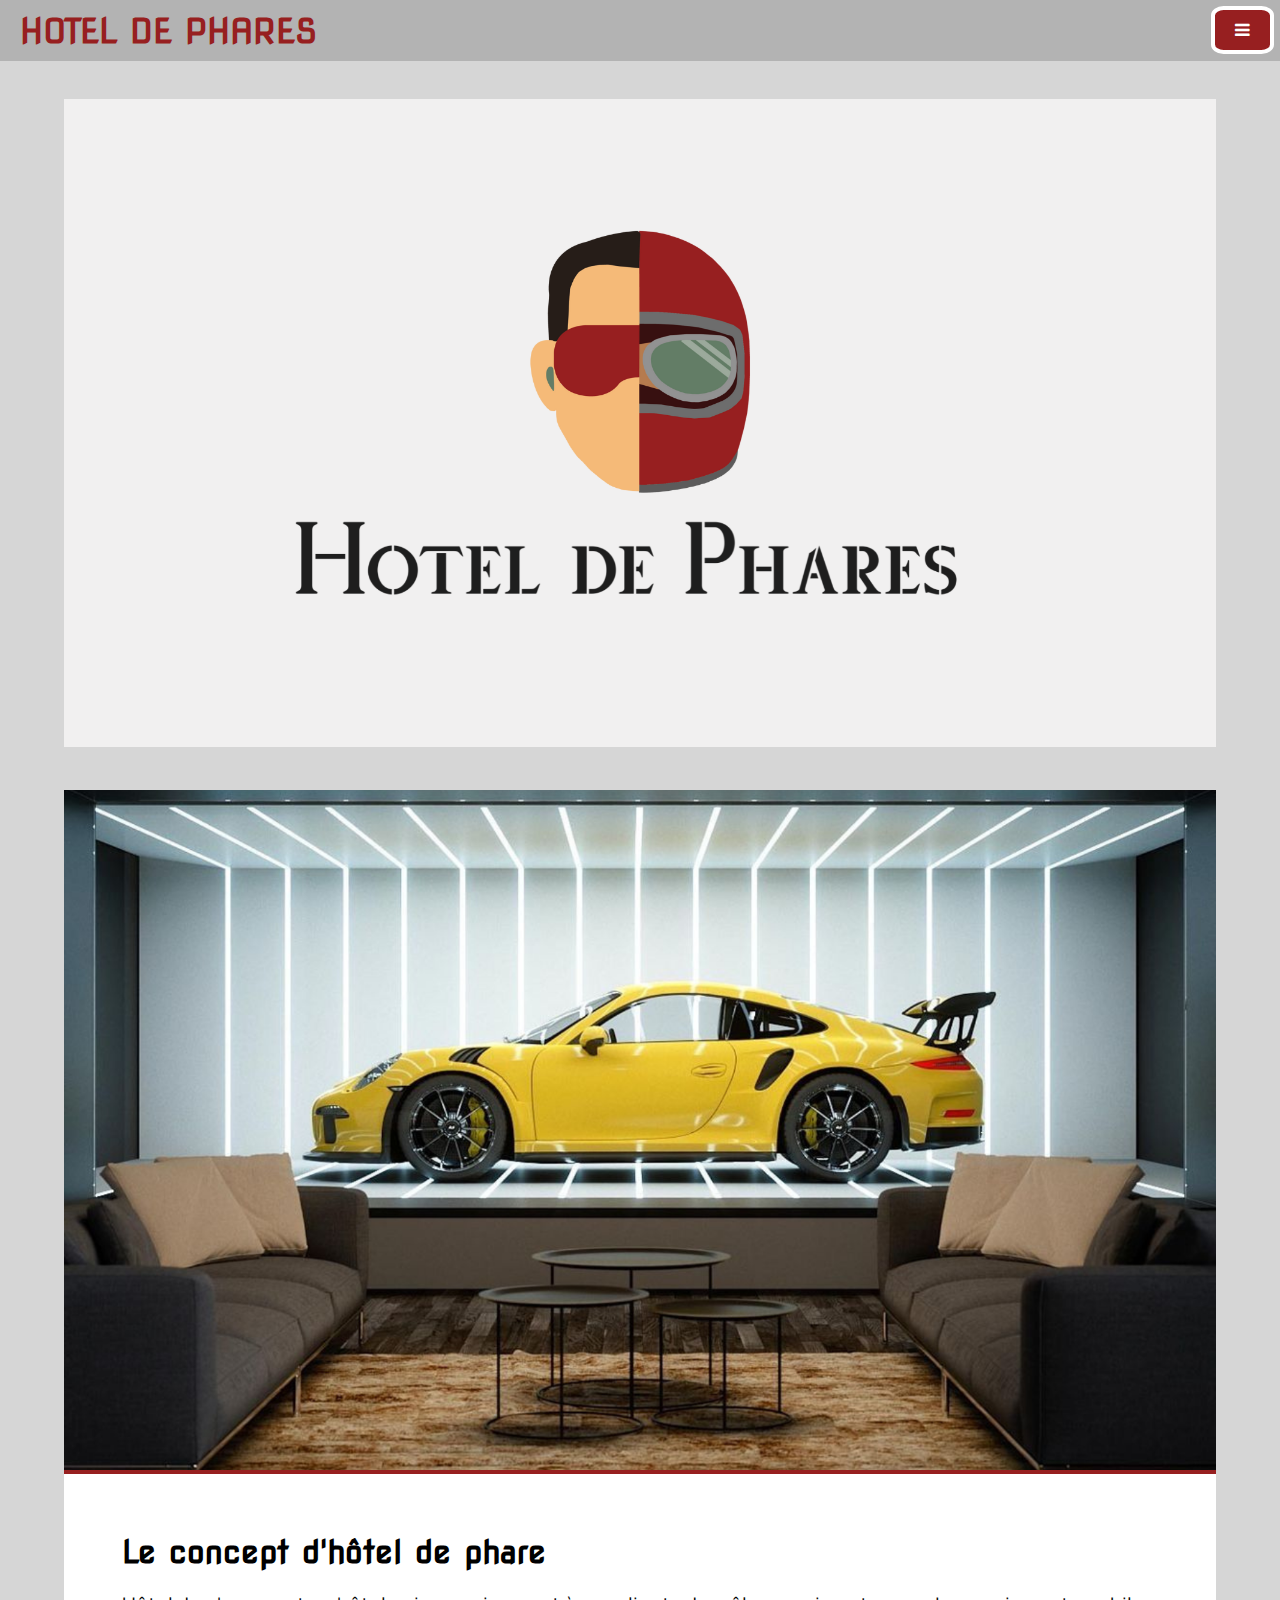
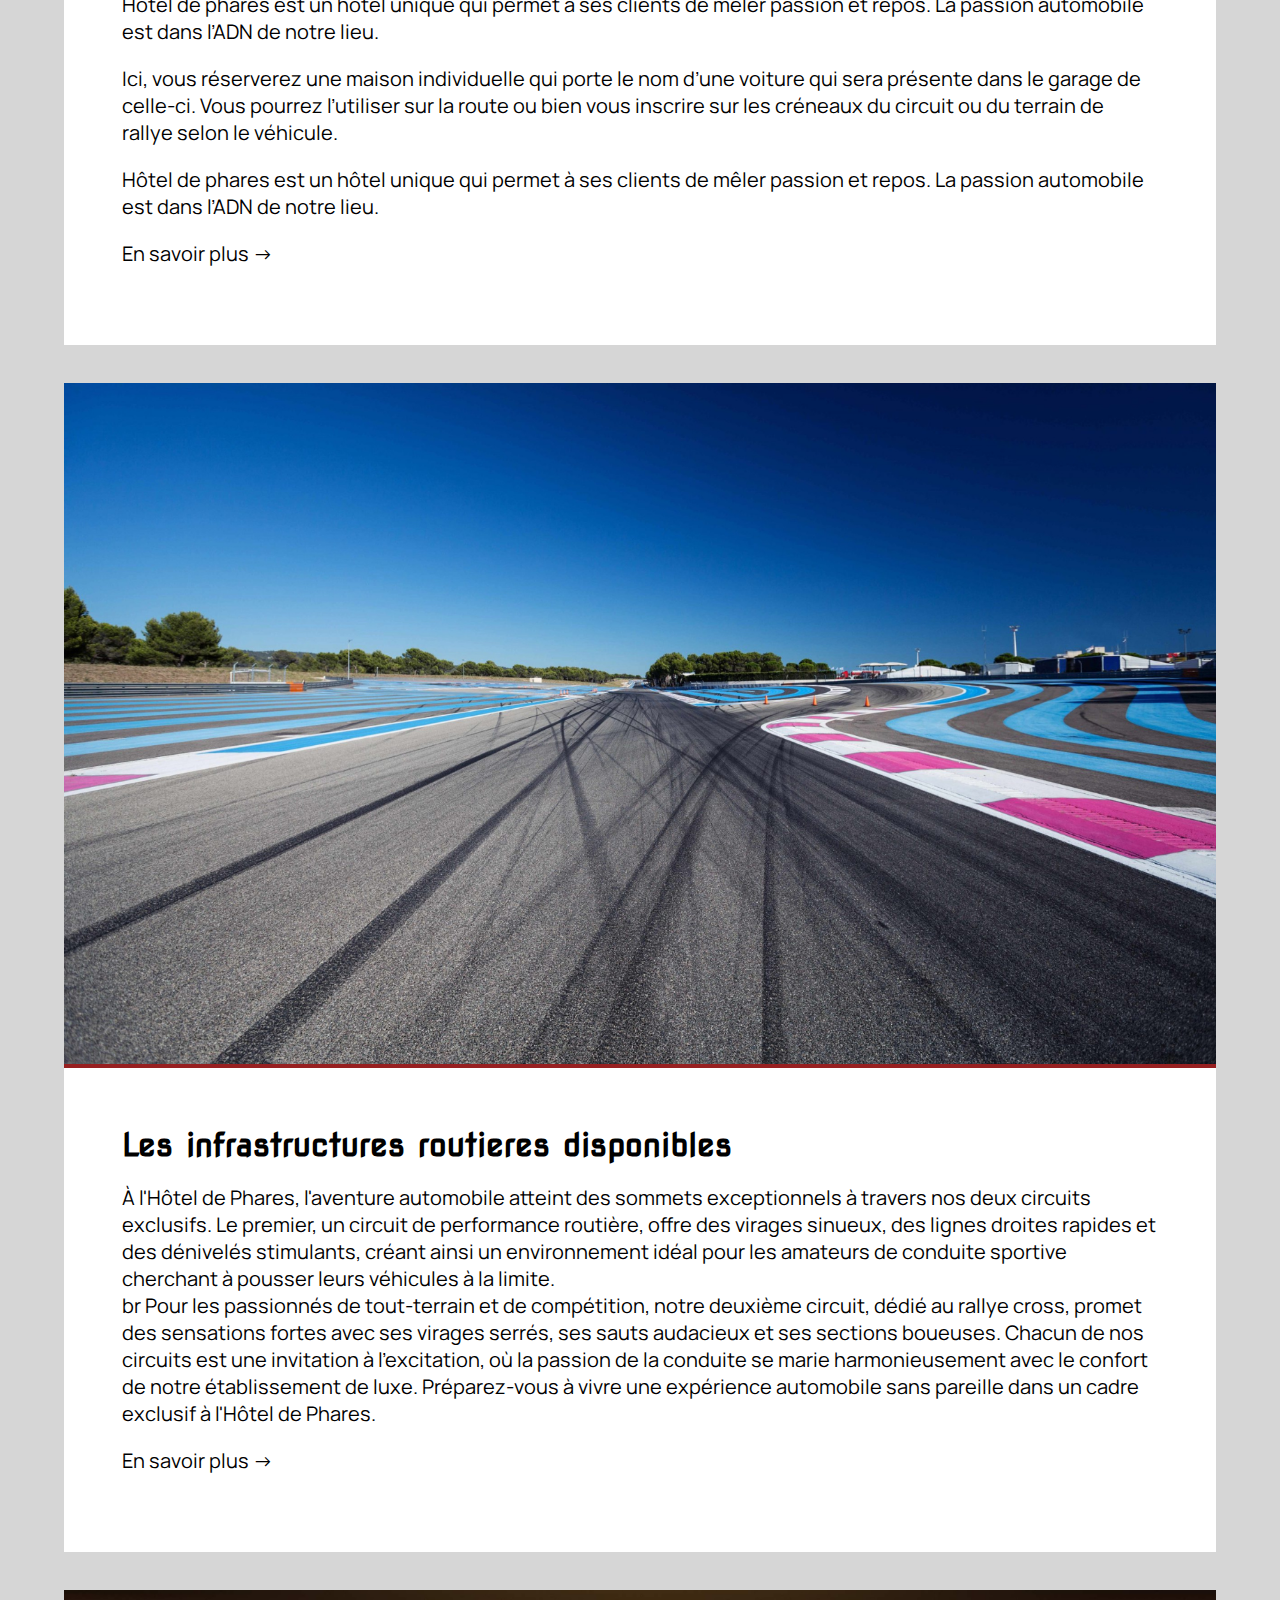
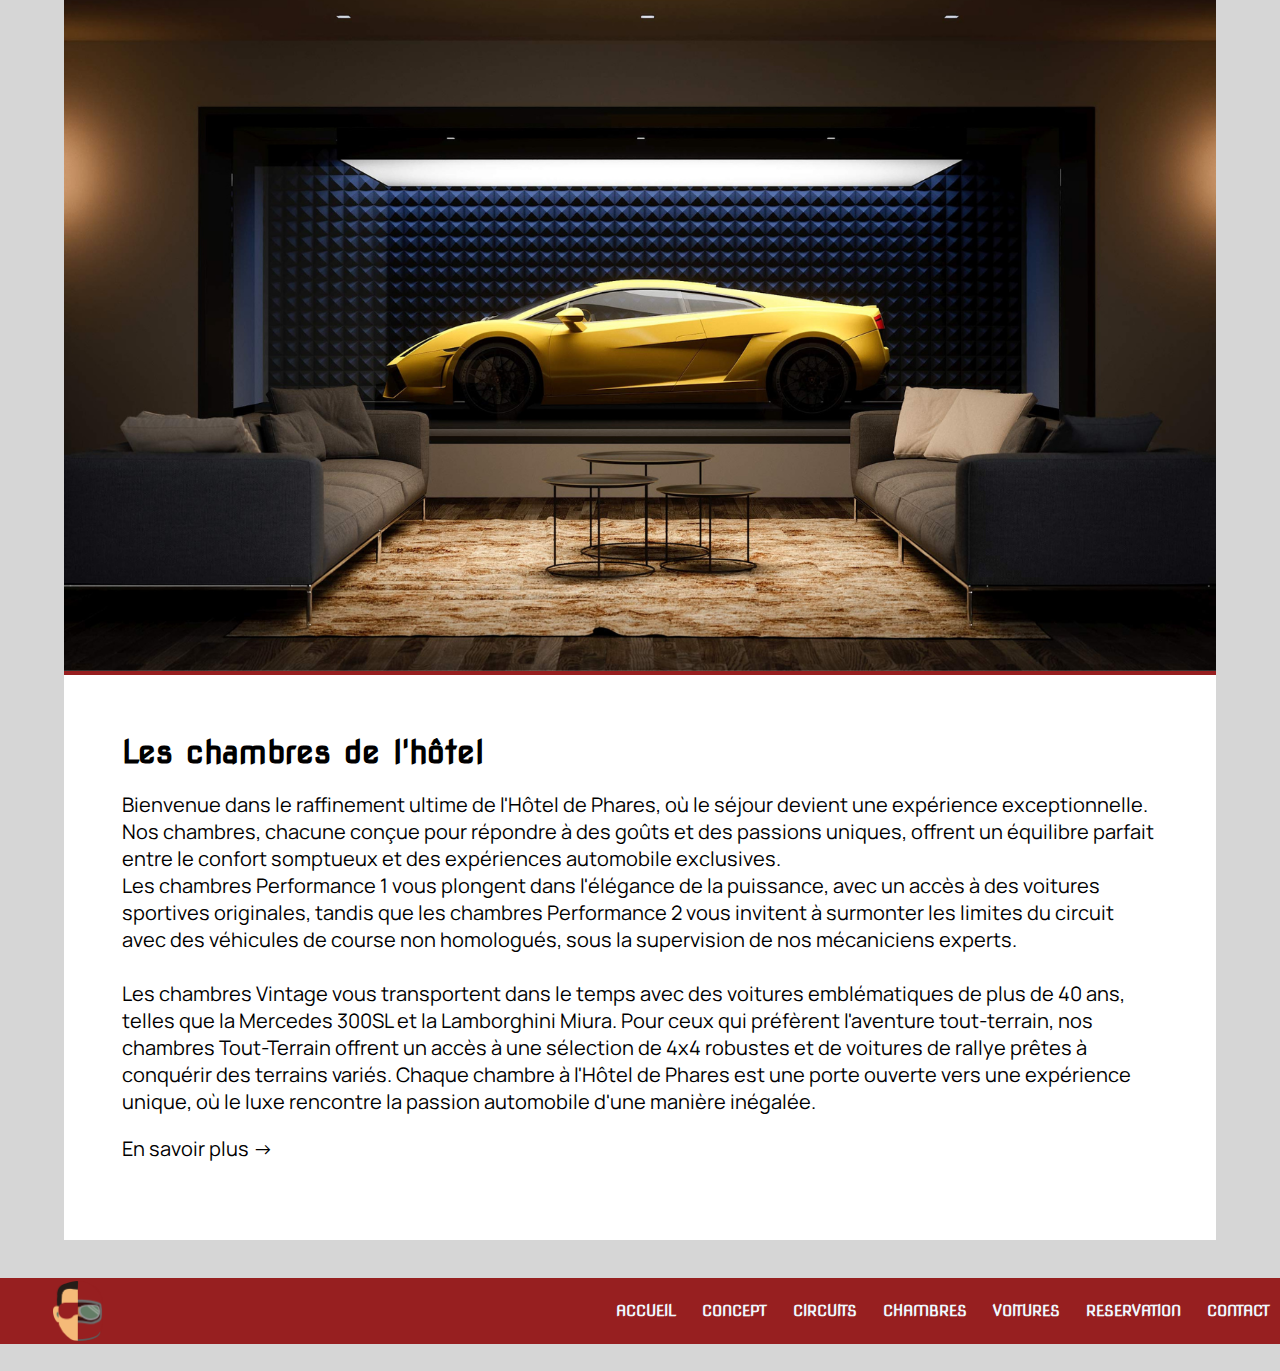
<file: Dossier Avec Tout Les Docs (Codes et Images)/index.html>
<!DOCTYPE html>
<html lang="en">
  <head>
    <meta charset="UTF-8" />
    <meta name="viewport" content="width=device-width, initial-scale=1.0" />
    <title>Hôtel de Phares</title>

    <link rel="preconnect" href="https://fonts.googleapis.com" />
    <link rel="preconnect" href="https://fonts.gstatic.com" crossorigin />
    <link
      href="https://fonts.googleapis.com/css2?family=Nova+Square&display=swap"
      rel="stylesheet"
    />
    <link
      href="https://fonts.googleapis.com/css2?family=Inter:wght@400;700&family=Lexend+Deca&family=Manrope:wght@600&display=swap"
      rel="stylesheet"
    />
    <link rel="stylesheet" type="text/css" href="styles.css" />
    <link rel="stylesheet" type="text/css" href="normalize.css" />
    <link rel="stylesheet" type="text/css" href="menus.css" />
    <link
      rel="stylesheet"
      href="https://cdnjs.cloudflare.com/ajax/libs/font-awesome/4.7.0/css/font-awesome.min.css"
    />
    <link rel="icon" href="image/Logo Simplifié.png" />
    <script>
      function myFunction() {
        var x = document.getElementById("myLinks");
        if (x.style.display === "block") {
          x.style.display = "none";
        } else {
          x.style.display = "block";
        }
      }
    </script>
  </head>
  <body>
    <header>
      <div role="header" class="menu_phone">
        <div class="mobile-container">
          <div class="topnav">
            <a
              href="index.html"
              class="active"
              style="font-weight: 900; text-transform: uppercase"
              ><h1>Hotel de phares</h1></a
            >
            <div id="myLinks">
              <a href="index.html">Accueil</a>
              <a href="page2.html">Concept</a>
              <a href="page3.html">Les circuits</a>
              <a href="page4.html">Les chambres</a>
              <a href="page5.html">Les véhicules</a>
              <a href="page6.html">Reservez ici</a>
              <a href="page7.html">Contact</a>
            </div>
            <a href="javascript:void(0);" class="icon" onclick="myFunction()">
              <i class="fa fa-bars"></i>
            </a>
          </div>
        </div>
      </div>
      <div class="menu" role="navigation">
        <div class="inner">
          <div class="m-left">
            <a href="index.html"><h1 class="logo">Hotel de phares</h1></a>
          </div>
          <div class="m-right">
            <a href="index.html" class="m_link">Accueil</a>
            <a href="page2.html" class="m_link">Concept</a>
            <a href="page3.html" class="m_link">Les circuits</a>
            <a href="page4.html" class="m_link">Les chambres</a>
            <a href="page5.html" class="m_link">Les voitures</a>
            <a href="page6.html" class="m_link">Reservez ici</a>
            <a href="page7.html" class="m_link">Contact</a>
          </div>
        </div>
      </div>
    </header>

    <main>
      <section class="main_article_1">
        <div class="main_1">
          <img
            class="main_1_img"
            src="image/Charte Graphique - Hotel de phares.png"
          />
        </div>
      </section>
      <section class="main_article_2">
        <a href="page2.html"
          ><img
            src="image/Design sans titre (13).png"
            alt=""
            class="main_3_img"
        /></a>
        <div class="main_2_txt">
          <a href="page2.html"><h1>Le concept d'hôtel de phare</h1></a>

          <p>
            Hôtel de phares est un hôtel unique qui permet à ses clients de
            mêler passion et repos. La passion automobile est dans l’ADN de
            notre lieu.
          </p>

          <p>
            Ici, vous réserverez une maison individuelle qui porte le nom d’une
            voiture qui sera présente dans le garage de celle-ci. Vous pourrez
            l’utiliser sur la route ou bien vous inscrire sur les créneaux du
            circuit ou du terrain de rallye selon le véhicule.
          </p>
          <p>
            Hôtel de phares est un hôtel unique qui permet à ses clients de
            mêler passion et repos. La passion automobile est dans l’ADN de
            notre lieu.
          </p>
          <p>
            <a href="page2.html"> <p>En savoir plus -></p></a>
          </p>
        </div>
      </section>
      <section class="main_article_3">
        <a href="page3.html"
          ><img
            src="image/Design sans titre (14).png"
            alt=""
            class="main_3_img"
        /></a>
        <div class="main_3_txt">
          <a href="page3.html"
            ><h1>Les infrastructures routieres disponibles</h1></a
          >

          <p>
            À l'Hôtel de Phares, l'aventure automobile atteint des sommets
            exceptionnels à travers nos deux circuits exclusifs. Le premier, un
            circuit de performance routière, offre des virages sinueux, des
            lignes droites rapides et des dénivelés stimulants, créant ainsi un
            environnement idéal pour les amateurs de conduite sportive cherchant
            à pousser leurs véhicules à la limite. <br />br Pour les passionnés
            de tout-terrain et de compétition, notre deuxième circuit, dédié au
            rallye cross, promet des sensations fortes avec ses virages serrés,
            ses sauts audacieux et ses sections boueuses. Chacun de nos circuits
            est une invitation à l'excitation, où la passion de la conduite se
            marie harmonieusement avec le confort de notre établissement de
            luxe. Préparez-vous à vivre une expérience automobile sans pareille
            dans un cadre exclusif à l'Hôtel de Phares.
          </p>
          <p>
            <a href="page3.html"> <p class="a_bold">En savoir plus -></p></a>
          </p>
        </div>
      </section>
      <section class="main_article_4">
        <a href="page4.html"
          ><img
            src="image/Design sans titre (12).png"
            alt=""
            class="main_3_img"
        /></a>
        <div class="main_4_txt">
          <a href="page4.html"><h1>Les chambres de l'hôtel</h1></a>
          <p>
            Bienvenue dans le raffinement ultime de l'Hôtel de Phares, où le
            séjour devient une expérience exceptionnelle. Nos chambres, chacune
            conçue pour répondre à des goûts et des passions uniques, offrent un
            équilibre parfait entre le confort somptueux et des expériences
            automobile exclusives. <br />Les chambres Performance 1 vous
            plongent dans l'élégance de la puissance, avec un accès à des
            voitures sportives originales, tandis que les chambres Performance 2
            vous invitent à surmonter les limites du circuit avec des véhicules
            de course non homologués, sous la supervision de nos mécaniciens
            experts. <br /><br />Les chambres Vintage vous transportent dans le
            temps avec des voitures emblématiques de plus de 40 ans, telles que
            la Mercedes 300SL et la Lamborghini Miura. Pour ceux qui préfèrent
            l'aventure tout-terrain, nos chambres Tout-Terrain offrent un accès
            à une sélection de 4x4 robustes et de voitures de rallye prêtes à
            conquérir des terrains variés. Chaque chambre à l'Hôtel de Phares
            est une porte ouverte vers une expérience unique, où le luxe
            rencontre la passion automobile d'une manière inégalée.
          </p>
          <p>
            <a href="page4.html"> <p class="a_bold">En savoir plus -></p></a>
          </p>
        </div>
      </section>
    </main>

    <footer>
      <div class="footer" role="navigation">
        <div class="inner_footer">
          <div class="f-left">
            <a href="index.html"
              ><img
                class="footer_image"
                src="image/Logo Simplifié.png"
                alt="Logo Alt Text"
            /></a>
          </div>
          <div class="f-right">
            <a href="index.html" class="f_link">Accueil</a>
            <a href="page2.html" class="f_link">Concept</a>
            <a href="page3.html" class="f_link">circuits</a>
            <a href="page4.html" class="f_link">Chambres</a>
            <a href="page5.html" class="f_link">Voitures</a>
            <a href="page6.html" class="f_link">Reservation</a>
            <a href="page7.html" class="f_link">Contact</a>
          </div>
        </div>
      </div>
      <div class="footer_phone">
        <div class="footer_phone" role="navigation">
          <div class="inner_footer">
            <div class="f-phone">
              <a href="index.html" class="f_phone">Haut de la page</a>
            </div>
          </div>
        </div>
      </div>
    </footer>
  </body>
</html>
</file>
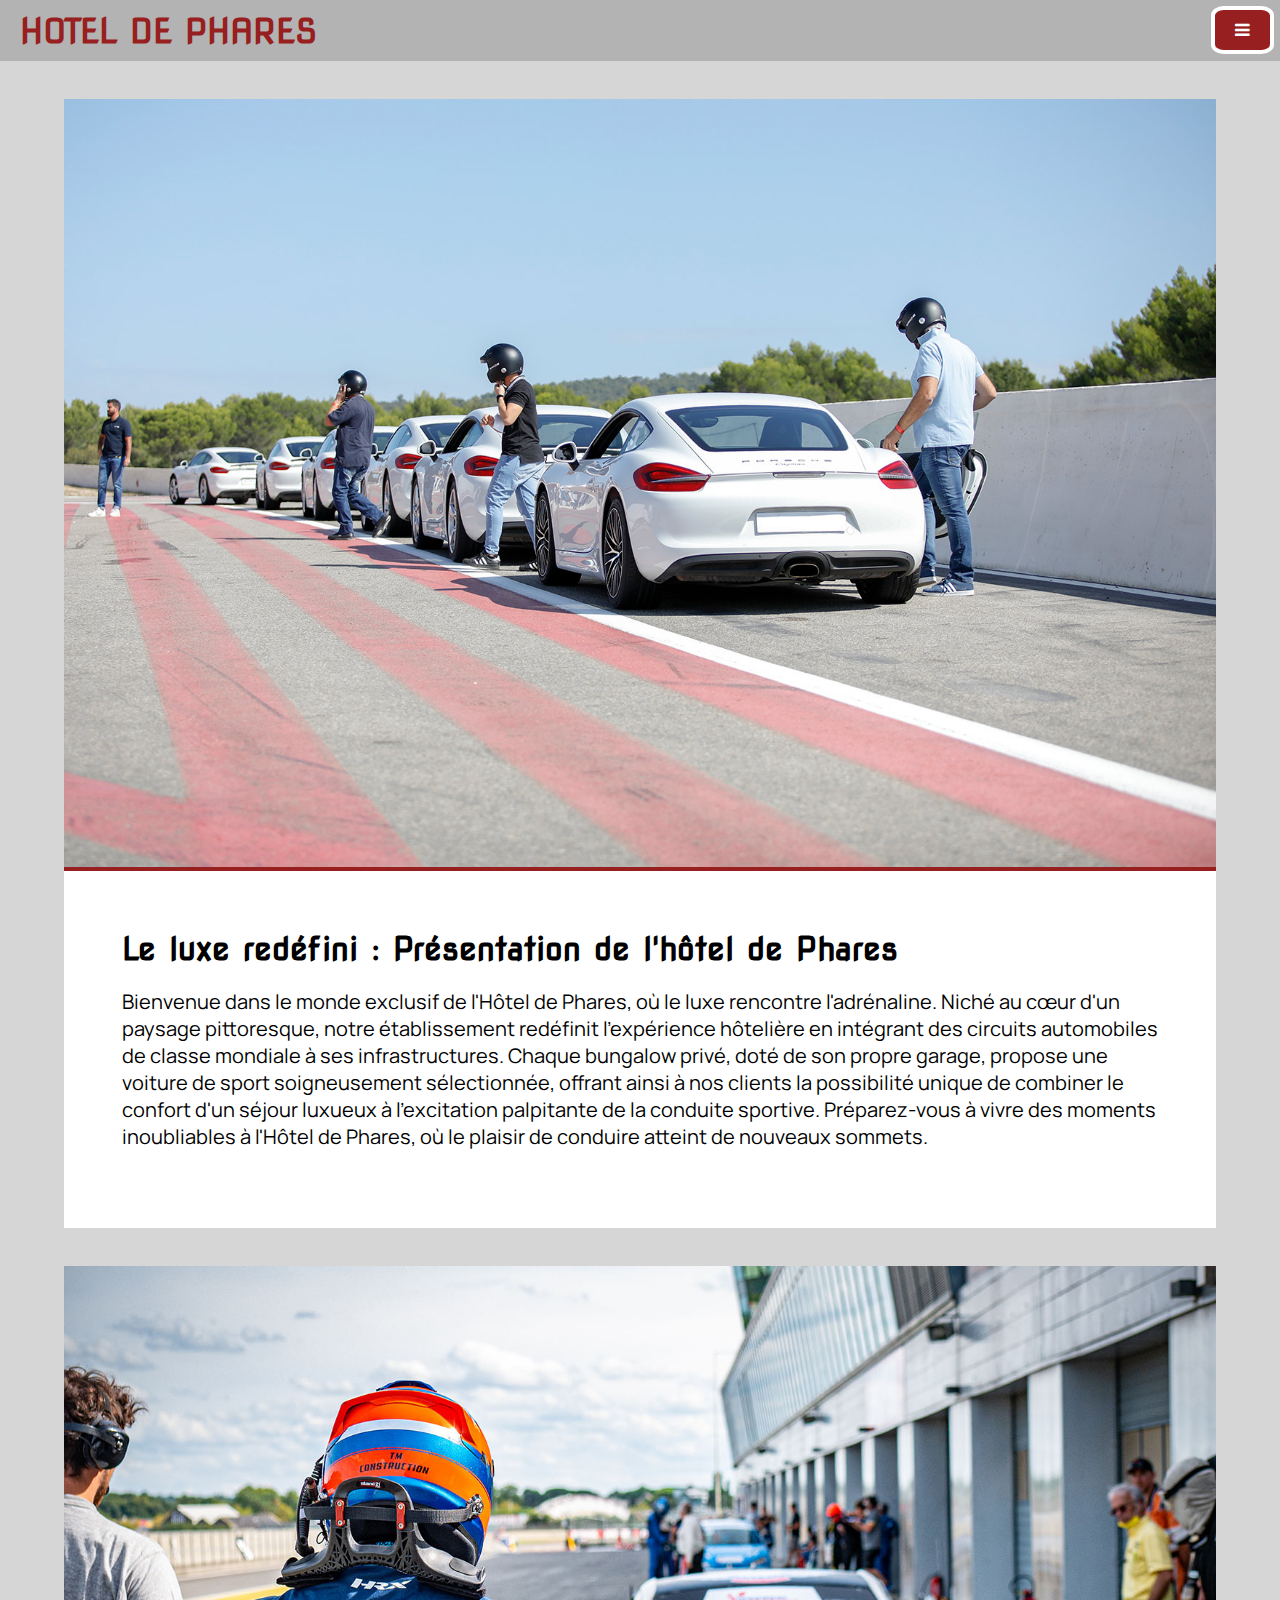
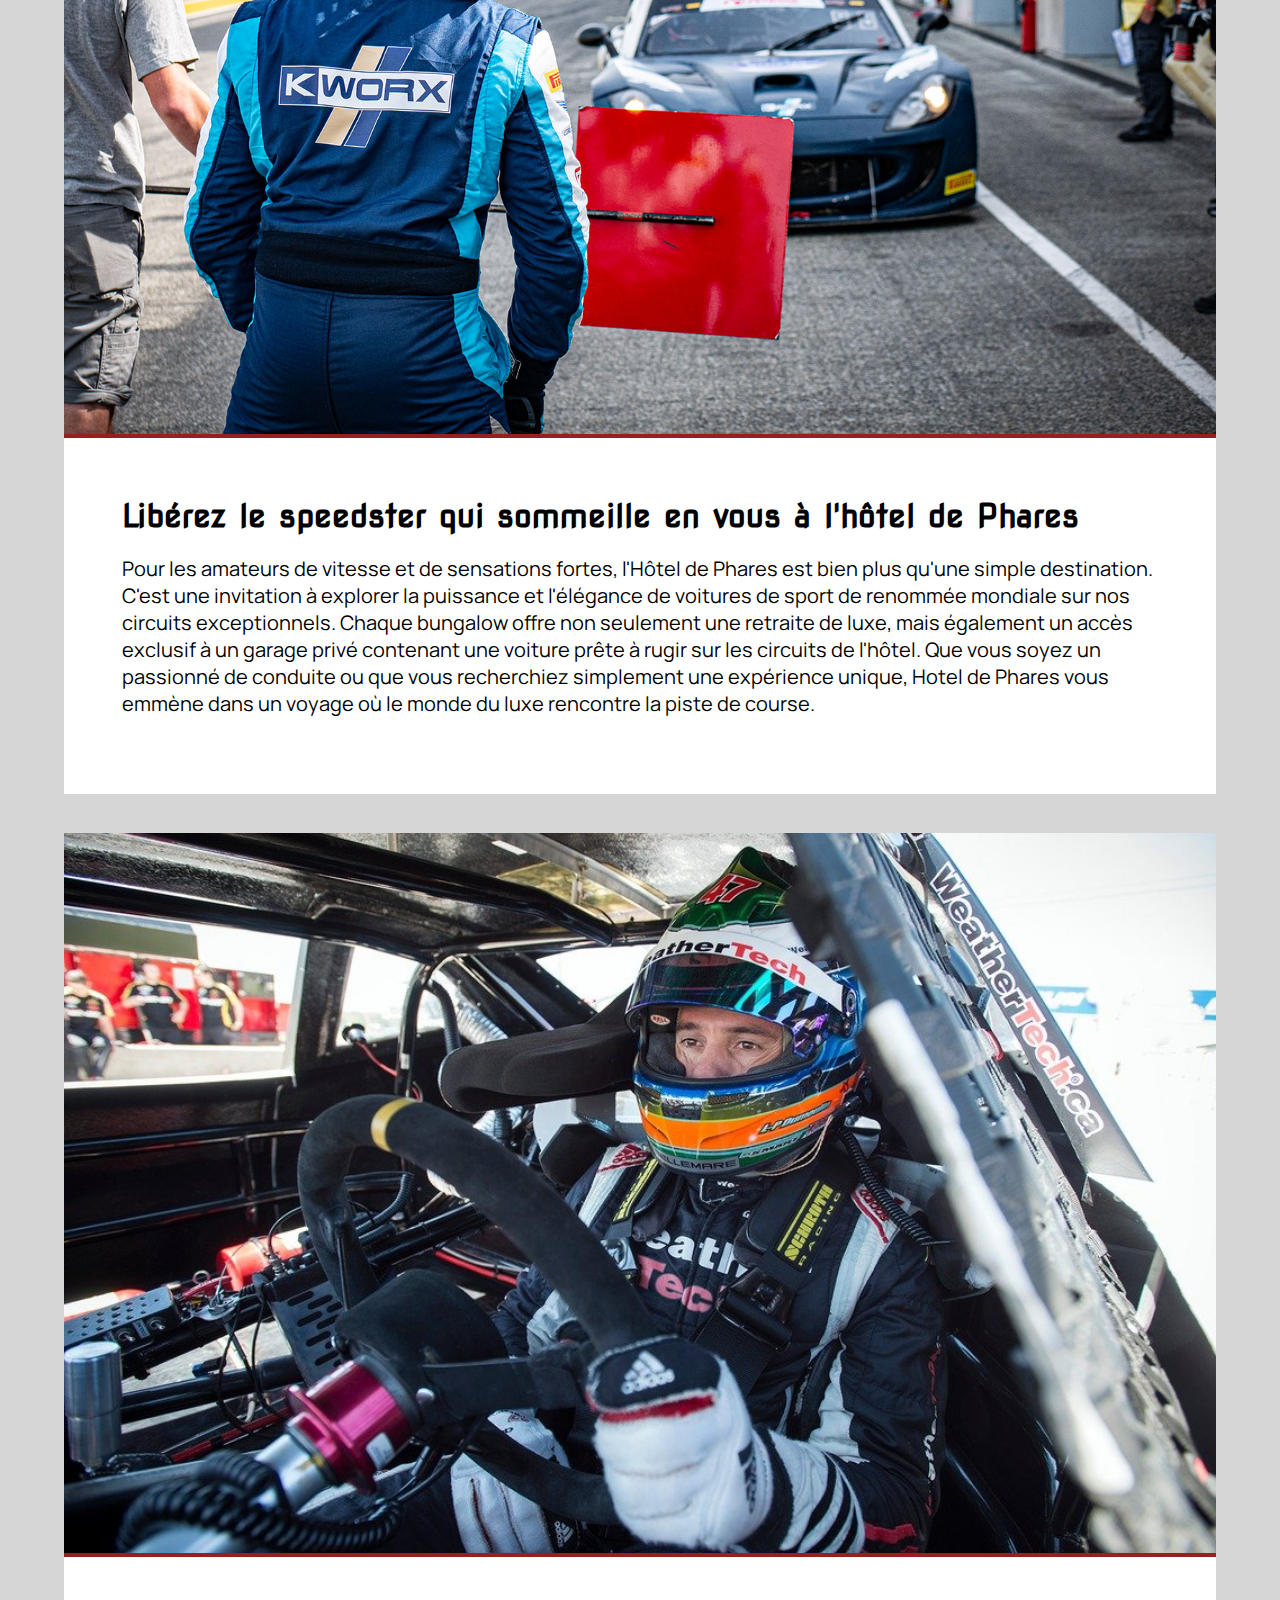
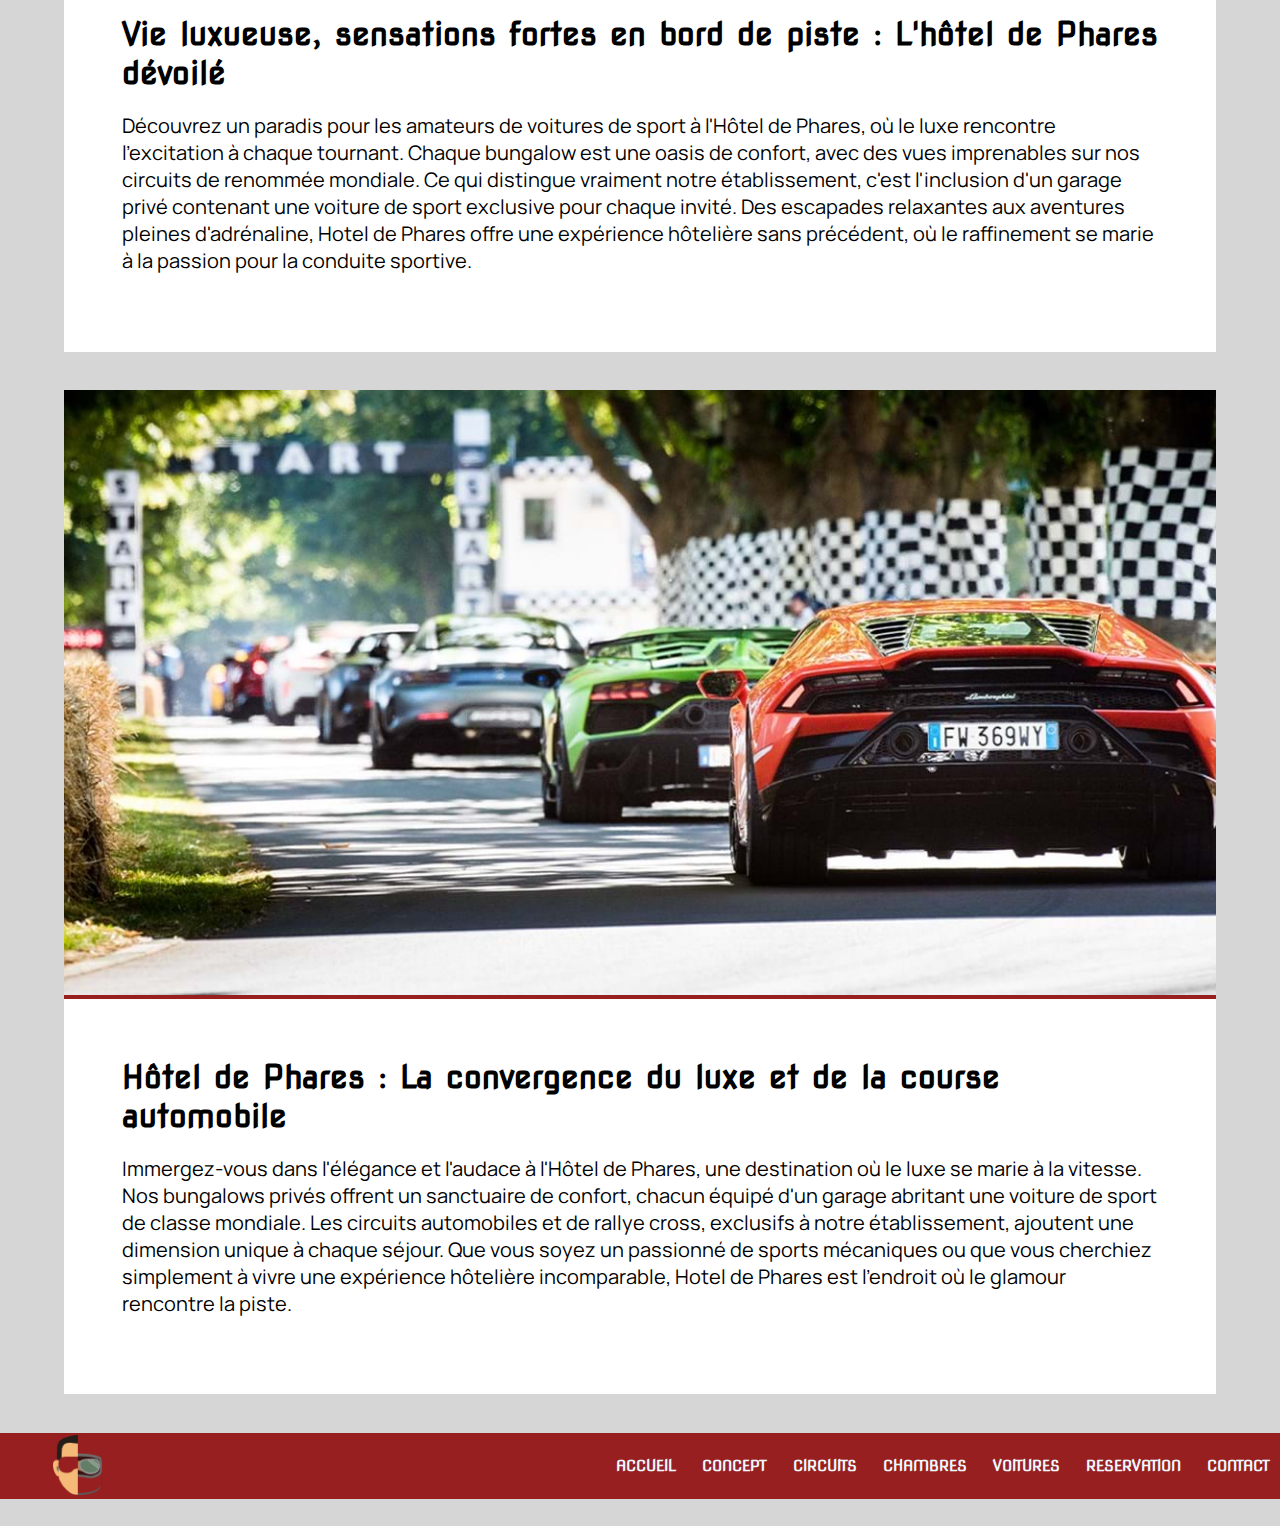
<file: Dossier Avec Tout Les Docs (Codes et Images)/page2.html>
<!DOCTYPE html>
<html lang="en">
  <head>
    <meta charset="UTF-8" />
    <meta name="viewport" content="width=device-width, initial-scale=1.0" />
    <title>HdP - Concept</title>

    <link rel="preconnect" href="https://fonts.googleapis.com" />
    <link rel="preconnect" href="https://fonts.gstatic.com" crossorigin />
    <link
      href="https://fonts.googleapis.com/css2?family=Nova+Square&display=swap"
      rel="stylesheet"
    />
    <link
      href="https://fonts.googleapis.com/css2?family=Inter:wght@400;700&family=Lexend+Deca&family=Manrope:wght@600&display=swap"
      rel="stylesheet"
    />
    <link rel="stylesheet" type="text/css" href="styles.css" />
    <link rel="stylesheet" type="text/css" href="normalize.css" />
    <link rel="stylesheet" type="text/css" href="menus.css" />
    <link
      rel="stylesheet"
      href="https://cdnjs.cloudflare.com/ajax/libs/font-awesome/4.7.0/css/font-awesome.min.css"
    />
    <link rel="icon" href="image/Logo Simplifié.png" />
    <script>
      function myFunction() {
        var x = document.getElementById("myLinks");
        if (x.style.display === "block") {
          x.style.display = "none";
        } else {
          x.style.display = "block";
        }
      }
    </script>
  </head>
  <body>
    <header>
      <div role="header" class="menu_phone">
        <div class="mobile-container">
          <div class="topnav">
            <a
              href="index.html"
              class="active"
              style="font-weight: 900; text-transform: uppercase"
              ><h1>Hotel de phares</h1></a
            >
            <div id="myLinks">
              <a href="index.html">Accueil</a>
              <a href="page2.html">Concept</a>
              <a href="page3.html">Les circuits</a>
              <a href="page4.html">Les chambres</a>
              <a href="page5.html">Les véhicules</a>
              <a href="page6.html">Reservez ici</a>
              <a href="page7.html">Contact</a>
            </div>
            <a href="javascript:void(0);" class="icon" onclick="myFunction()">
              <i class="fa fa-bars"></i>
            </a>
          </div>
        </div>
      </div>
      <div class="menu" role="navigation">
        <div class="inner">
          <div class="m-left">
            <a href="index.html"><h1 class="logo">Hotel de phares</h1></a>
          </div>
          <div class="m-right">
            <a href="index.html" class="m_link">Accueil</a>
            <a href="page2.html" class="m_link">Concept</a>
            <a href="page3.html" class="m_link">Les circuits</a>
            <a href="page4.html" class="m_link">Les chambres</a>
            <a href="page5.html" class="m_link">Les voitures</a>
            <a href="page6.html" class="m_link">Reservez ici</a>
            <a href="page7.html" class="m_link">Contact</a>
          </div>
        </div>
      </div>
    </header>
    <main>
      <section class="main_article_2">
        <img
          src="image/seminaire-porsche-circuit-paul-ricard.jpg"
          alt=""
          class="main_3_img"
        />
        <div class="main_2_txt">
          <h1>Le luxe redéfini : Présentation de l'hôtel de Phares</h1>
          <p>
            Bienvenue dans le monde exclusif de l'Hôtel de Phares, où le luxe
            rencontre l'adrénaline. Niché au cœur d'un paysage pittoresque,
            notre établissement redéfinit l'expérience hôtelière en intégrant
            des circuits automobiles de classe mondiale à ses infrastructures.
            Chaque bungalow privé, doté de son propre garage, propose une
            voiture de sport soigneusement sélectionnée, offrant ainsi à nos
            clients la possibilité unique de combiner le confort d'un séjour
            luxueux à l'excitation palpitante de la conduite sportive.
            Préparez-vous à vivre des moments inoubliables à l'Hôtel de Phares,
            où le plaisir de conduire atteint de nouveaux sommets.
          </p>
        </div>
      </section>
      <section class="main_article_2">
        <img
          src="image/TTE_Nogaro_Pirelli_Series_2021_site.jpg"
          alt=""
          class="main_3_img"
        />
        <div class="main_2_txt">
          <h1>
            Libérez le speedster qui sommeille en vous à l'hôtel de Phares
          </h1>
          <p>
            Pour les amateurs de vitesse et de sensations fortes, l'Hôtel de
            Phares est bien plus qu'une simple destination. C'est une invitation
            à explorer la puissance et l'élégance de voitures de sport de
            renommée mondiale sur nos circuits exceptionnels. Chaque bungalow
            offre non seulement une retraite de luxe, mais également un accès
            exclusif à un garage privé contenant une voiture prête à rugir sur
            les circuits de l'hôtel. Que vous soyez un passionné de conduite ou
            que vous recherchiez simplement une expérience unique, Hotel de
            Phares vous emmène dans un voyage où le monde du luxe rencontre la
            piste de course.
          </p>
        </div>
      </section>
      <section class="main_article_2">
        <img
          style="width: 100%"
          src="image/pilotes-automobiles-francais (1).jpg"
          alt=""
          class="main_3_img"
        />
        <div class="main_2_txt">
          <h1>
            Vie luxueuse, sensations fortes en bord de piste : L'hôtel de Phares
            dévoilé
          </h1>
          <p>
            Découvrez un paradis pour les amateurs de voitures de sport à
            l'Hôtel de Phares, où le luxe rencontre l'excitation à chaque
            tournant. Chaque bungalow est une oasis de confort, avec des vues
            imprenables sur nos circuits de renommée mondiale. Ce qui distingue
            vraiment notre établissement, c'est l'inclusion d'un garage privé
            contenant une voiture de sport exclusive pour chaque invité. Des
            escapades relaxantes aux aventures pleines d'adrénaline, Hotel de
            Phares offre une expérience hôtelière sans précédent, où le
            raffinement se marie à la passion pour la conduite sportive.
          </p>
        </div>
      </section>
      <section class="main_article_2">
        <img
          style="width: 100%"
          src="image/thumbnail.jpg"
          alt=""
          class="main_3_img"
        />
        <div class="main_2_txt">
          <h1>
            Hôtel de Phares : La convergence du luxe et de la course automobile
          </h1>

          <p>
            Immergez-vous dans l'élégance et l'audace à l'Hôtel de Phares, une
            destination où le luxe se marie à la vitesse. Nos bungalows privés
            offrent un sanctuaire de confort, chacun équipé d'un garage abritant
            une voiture de sport de classe mondiale. Les circuits automobiles et
            de rallye cross, exclusifs à notre établissement, ajoutent une
            dimension unique à chaque séjour. Que vous soyez un passionné de
            sports mécaniques ou que vous cherchiez simplement à vivre une
            expérience hôtelière incomparable, Hotel de Phares est l'endroit où
            le glamour rencontre la piste.
          </p>
        </div>
      </section>
    </main>
    <footer>
      <div class="footer" role="navigation">
        <div class="inner_footer">
          <div class="f-left">
            <a href="index.html"
              ><img
                class="footer_image"
                src="image/Logo Simplifié.png"
                alt="Logo Alt Text"
            /></a>
          </div>
          <div class="f-right">
            <a href="index.html" class="f_link">Accueil</a>
            <a href="page2.html" class="f_link">Concept</a>
            <a href="page3.html" class="f_link">circuits</a>
            <a href="page4.html" class="f_link">Chambres</a>
            <a href="page5.html" class="f_link">Voitures</a>
            <a href="page6.html" class="f_link">Reservation</a>
            <a href="page7.html" class="f_link">Contact</a>
          </div>
        </div>
      </div>
      <div class="footer_phone">
        <div class="footer_phone" role="navigation">
          <div class="inner_footer">
            <div class="f-phone">
              <a href="page2.html" class="f_phone">Haut de la page</a>
            </div>
          </div>
        </div>
      </div>
    </footer>
  </body>
</html>
</file>
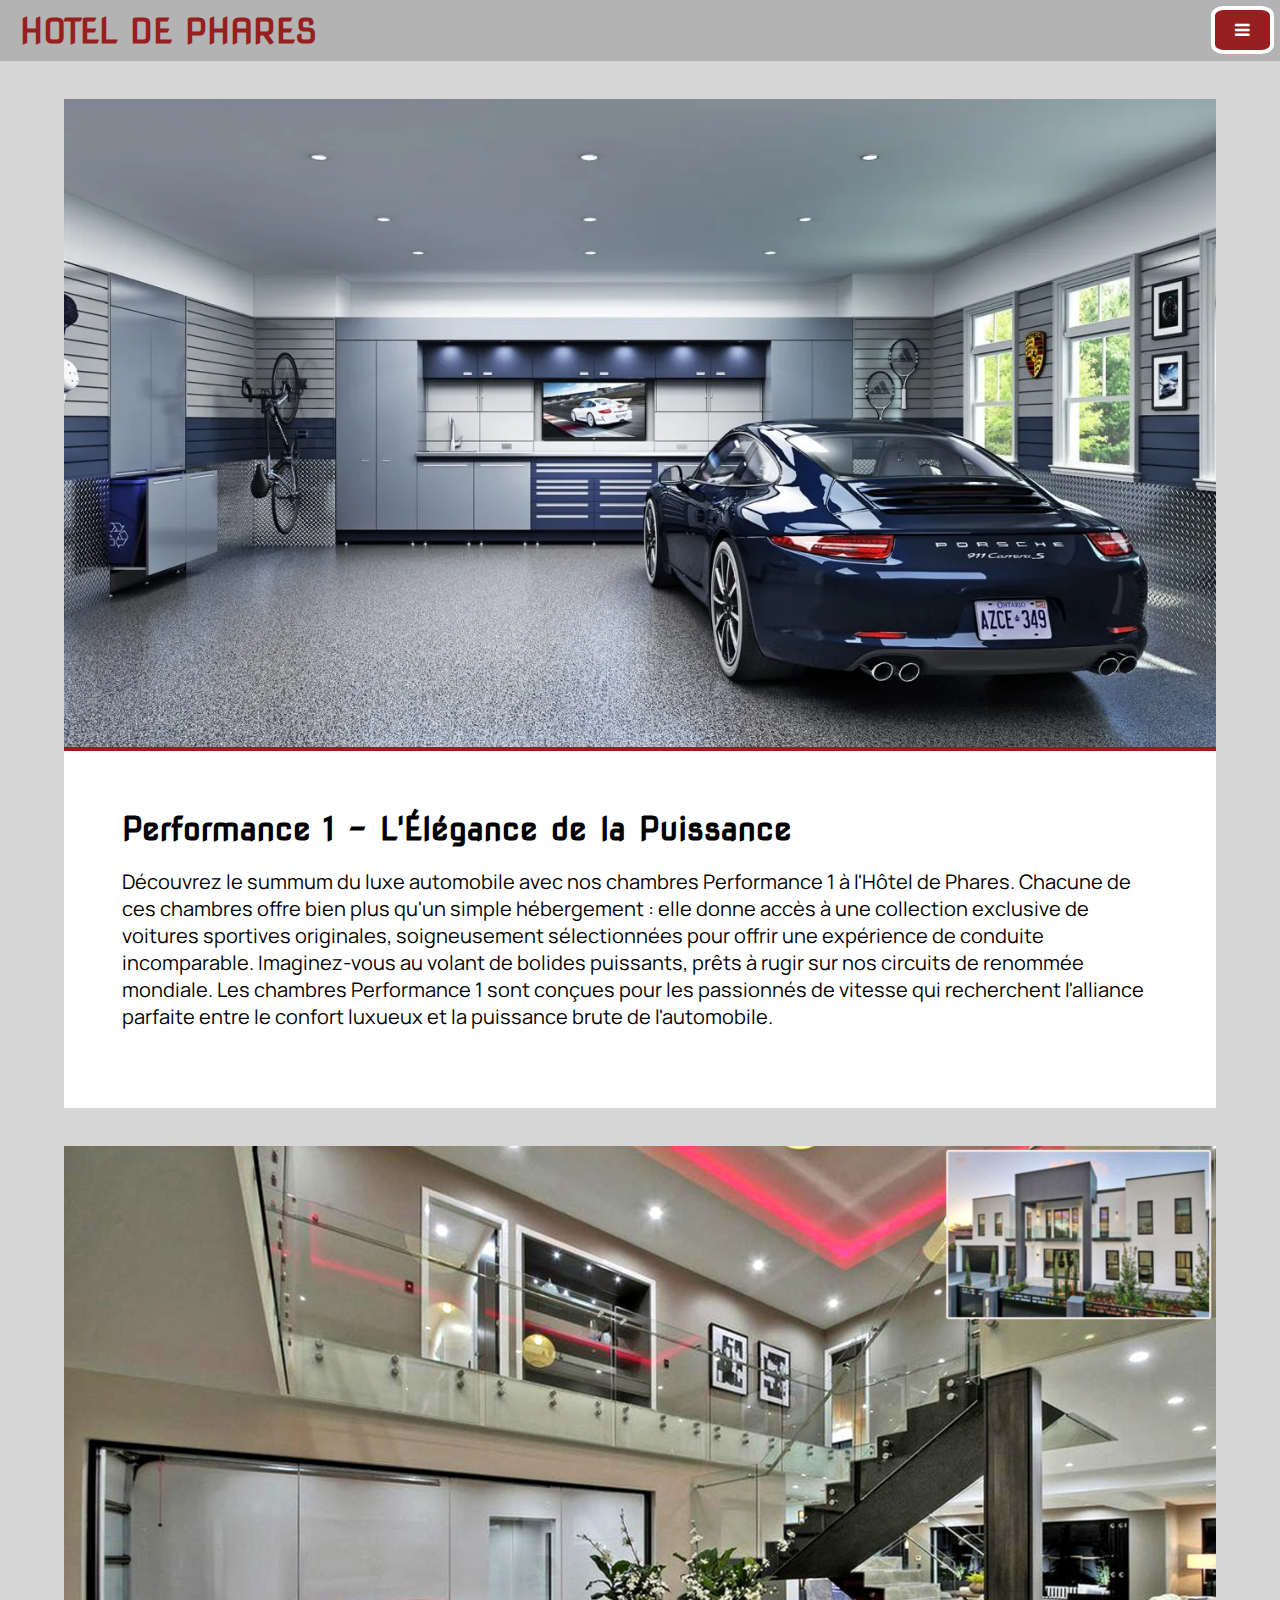
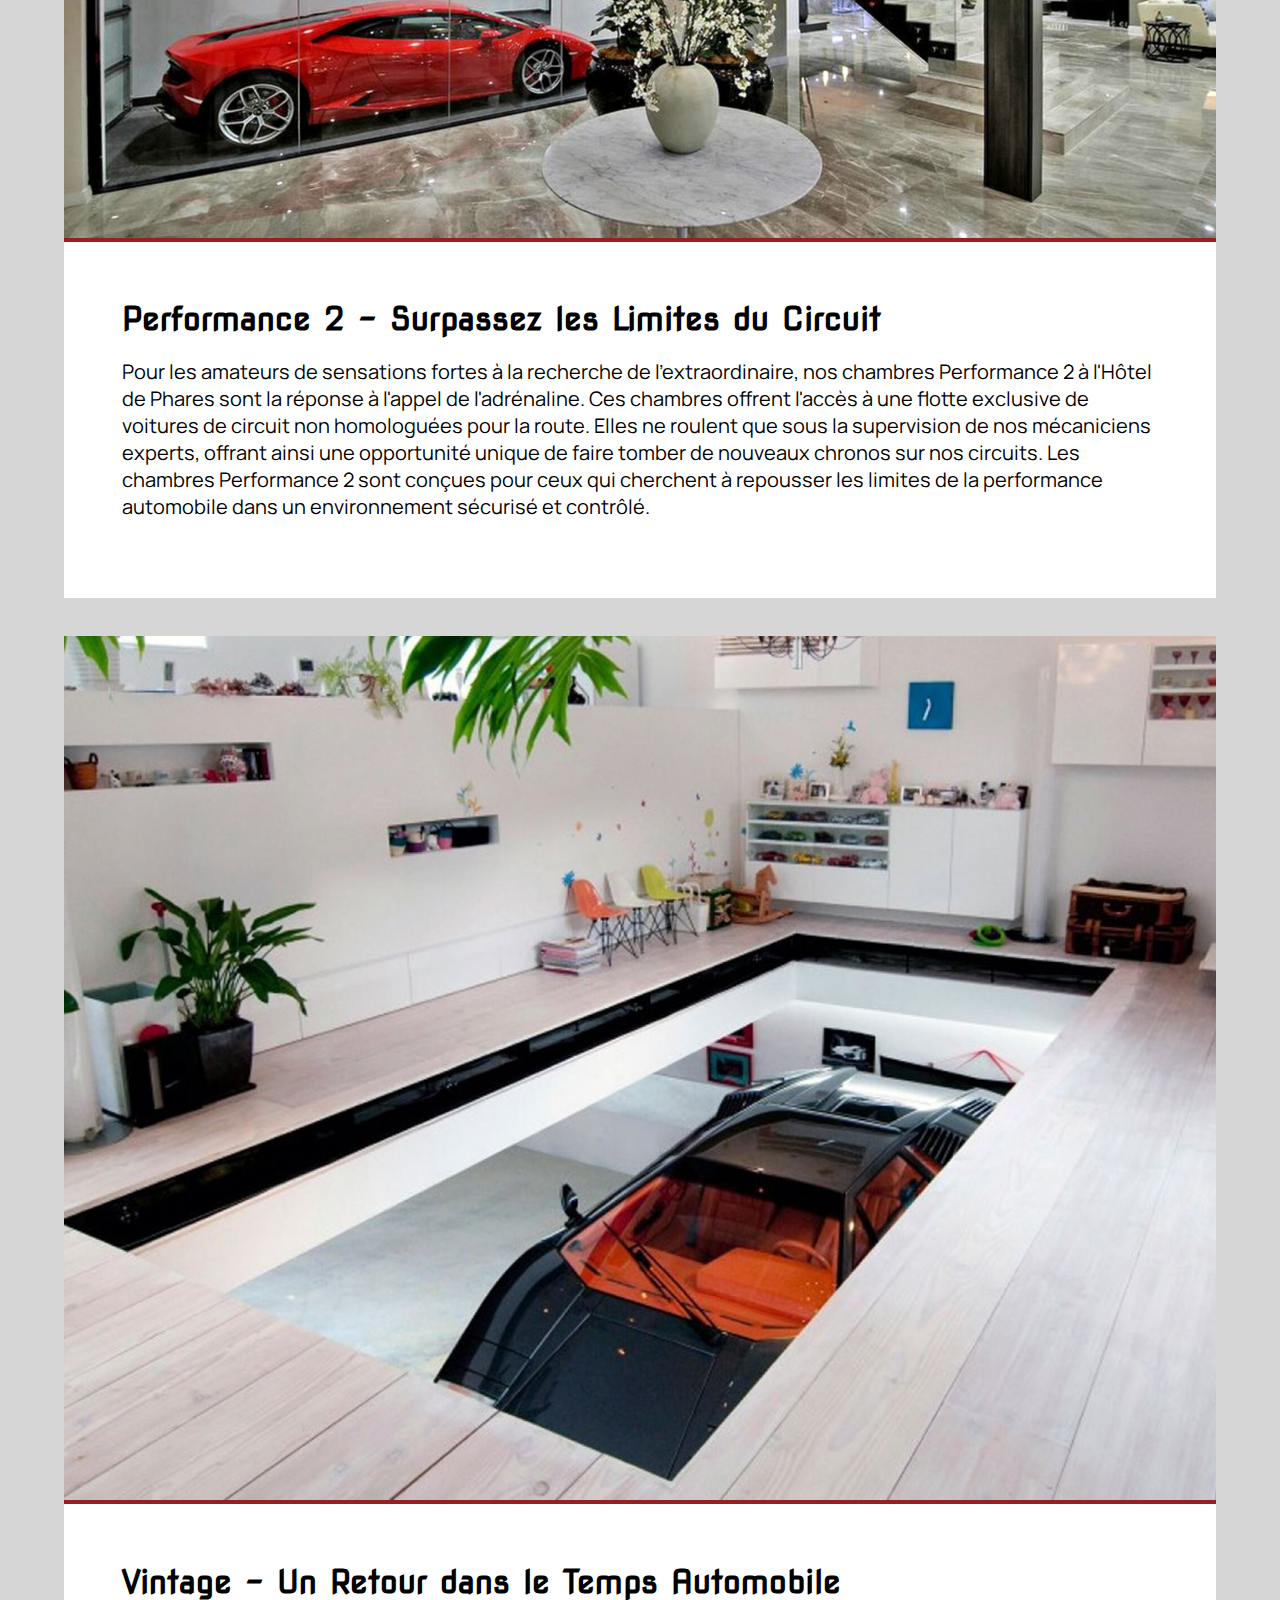
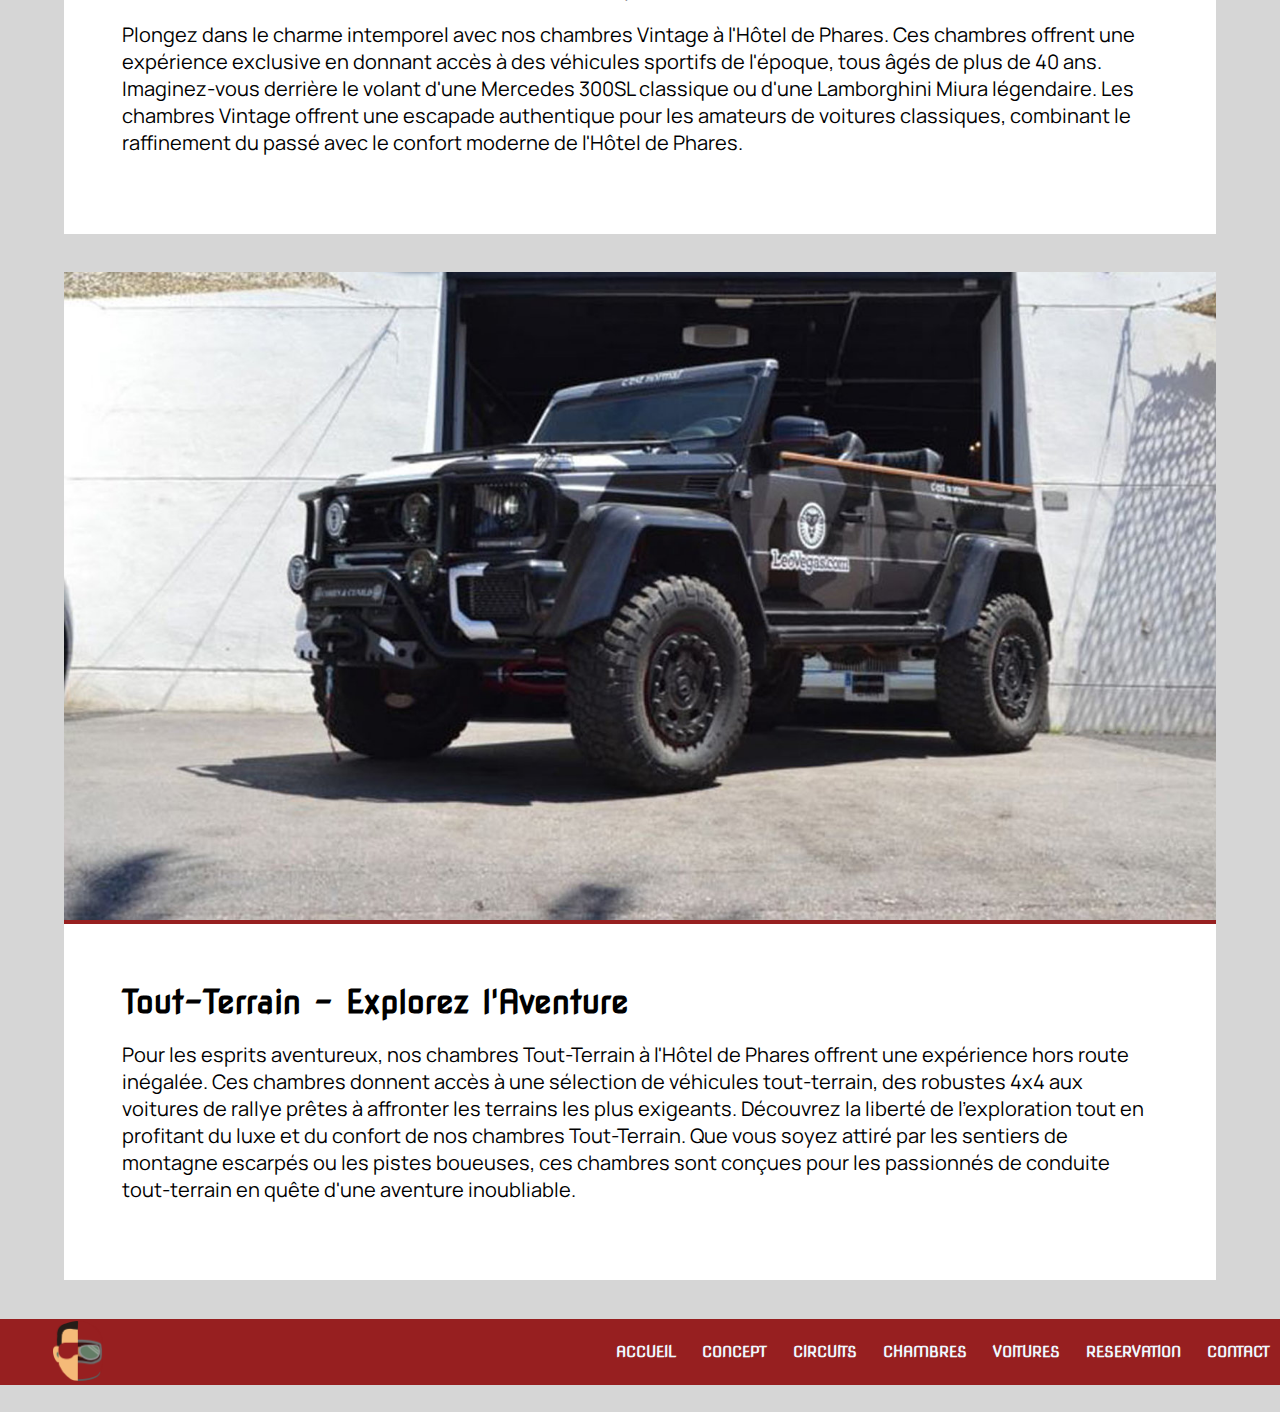
<file: Dossier Avec Tout Les Docs (Codes et Images)/page4.html>
<!DOCTYPE html>
<html lang="en">
  <head>
    <meta charset="UTF-8" />
    <meta name="viewport" content="width=device-width, initial-scale=1.0" />
    <title>HdP - Chambres</title>

    <link rel="preconnect" href="https://fonts.googleapis.com" />
    <link rel="preconnect" href="https://fonts.gstatic.com" crossorigin />
    <link
      href="https://fonts.googleapis.com/css2?family=Nova+Square&display=swap"
      rel="stylesheet"
    />
    <link
      href="https://fonts.googleapis.com/css2?family=Inter:wght@400;700&family=Lexend+Deca&family=Manrope:wght@600&display=swap"
      rel="stylesheet"
    />
    <link rel="stylesheet" type="text/css" href="styles.css" />
    <link rel="stylesheet" type="text/css" href="normalize.css" />
    <link rel="stylesheet" type="text/css" href="menus.css" />
    <link
      rel="stylesheet"
      href="https://cdnjs.cloudflare.com/ajax/libs/font-awesome/4.7.0/css/font-awesome.min.css"
    />
    <link rel="icon" href="image/Logo Simplifié.png" />
    <script>
      function myFunction() {
        var x = document.getElementById("myLinks");
        if (x.style.display === "block") {
          x.style.display = "none";
        } else {
          x.style.display = "block";
        }
      }
    </script>
  </head>
  <body>
    <header>
      <div role="header" class="menu_phone">
        <div class="mobile-container">
          <div class="topnav">
            <a
              href="index.html"
              class="active"
              style="font-weight: 900; text-transform: uppercase"
              ><h1>Hotel de phares</h1></a
            >
            <div id="myLinks">
              <a href="index.html">Accueil</a>
              <a href="page2.html">Concept</a>
              <a href="page3.html">Les circuits</a>
              <a href="page4.html">Les chambres</a>
              <a href="page5.html">Les véhicules</a>
              <a href="page6.html">Reservez ici</a>
              <a href="page7.html">Contact</a>
            </div>
            <a href="javascript:void(0);" class="icon" onclick="myFunction()">
              <i class="fa fa-bars"></i>
            </a>
          </div>
        </div>
      </div>
      <div class="menu" role="navigation">
        <div class="inner">
          <div class="m-left">
            <a href="index.html"><h1 class="logo">Hotel de phares</h1></a>
          </div>
          <div class="m-right">
            <a href="index.html" class="m_link">Accueil</a>
            <a href="page2.html" class="m_link">Concept</a>
            <a href="page3.html" class="m_link">Les circuits</a>
            <a href="page4.html" class="m_link">Les chambres</a>
            <a href="page5.html" class="m_link">Les voitures</a>
            <a href="page6.html" class="m_link">Reservez ici</a>
            <a href="page7.html" class="m_link">Contact</a>
          </div>
        </div>
      </div>
    </header>
    <main>
      <div>
        <section class="main_article_2">
          <img
            src="image/Garage-Rend_03_A-1366x768.webp"
            alt=""
            style="width: 100%"
            class="main_3_img"
          />
          <div class="main_2_txt">
            <h1>Performance 1 - L'Élégance de la Puissance</h1>
            <p>
              Découvrez le summum du luxe automobile avec nos chambres
              Performance 1 à l'Hôtel de Phares. Chacune de ces chambres offre
              bien plus qu'un simple hébergement : elle donne accès à une
              collection exclusive de voitures sportives originales,
              soigneusement sélectionnées pour offrir une expérience de conduite
              incomparable. Imaginez-vous au volant de bolides puissants, prêts
              à rugir sur nos circuits de renommée mondiale. Les chambres
              Performance 1 sont conçues pour les passionnés de vitesse qui
              recherchent l'alliance parfaite entre le confort luxueux et la
              puissance brute de l'automobile.
            </p>
          </div>
        </section>
        <section class="main_article_2">
          <img
            src="image/3B5BD69100000578-0-image-a-36_1481681670385.jpg"
            alt=""
            class="main_3_img"
          />
          <div class="main_2_txt">
            <h1>Performance 2 - Surpassez les Limites du Circuit</h1>
            <p>
              Pour les amateurs de sensations fortes à la recherche de
              l'extraordinaire, nos chambres Performance 2 à l'Hôtel de Phares
              sont la réponse à l'appel de l'adrénaline. Ces chambres offrent
              l'accès à une flotte exclusive de voitures de circuit non
              homologuées pour la route. Elles ne roulent que sous la
              supervision de nos mécaniciens experts, offrant ainsi une
              opportunité unique de faire tomber de nouveaux chronos sur nos
              circuits. Les chambres Performance 2 sont conçues pour ceux qui
              cherchent à repousser les limites de la performance automobile
              dans un environnement sécurisé et contrôlé.
            </p>
          </div>
        </section>
        <section class="main_article_2">
          <img
            src="image/Car-parked-underneath-floor-(1).jpg"
            alt=""
            class="main_3_img"
          />
          <div class="main_2_txt">
            <h1>Vintage - Un Retour dans le Temps Automobile</h1>
            <p>
              Plongez dans le charme intemporel avec nos chambres Vintage à
              l'Hôtel de Phares. Ces chambres offrent une expérience exclusive
              en donnant accès à des véhicules sportifs de l'époque, tous âgés
              de plus de 40 ans. Imaginez-vous derrière le volant d'une Mercedes
              300SL classique ou d'une Lamborghini Miura légendaire. Les
              chambres Vintage offrent une escapade authentique pour les
              amateurs de voitures classiques, combinant le raffinement du passé
              avec le confort moderne de l'Hôtel de Phares.
            </p>
          </div>
        </section>
        <section class="main_article_2">
          <img src="image/397366.jpg" alt="" class="main_3_img" />
          <div class="main_2_txt">
            <h1>Tout-Terrain - Explorez l'Aventure</h1>
            <p>
              Pour les esprits aventureux, nos chambres Tout-Terrain à l'Hôtel
              de Phares offrent une expérience hors route inégalée. Ces chambres
              donnent accès à une sélection de véhicules tout-terrain, des
              robustes 4x4 aux voitures de rallye prêtes à affronter les
              terrains les plus exigeants. Découvrez la liberté de l'exploration
              tout en profitant du luxe et du confort de nos chambres
              Tout-Terrain. Que vous soyez attiré par les sentiers de montagne
              escarpés ou les pistes boueuses, ces chambres sont conçues pour
              les passionnés de conduite tout-terrain en quête d'une aventure
              inoubliable.
            </p>
          </div>
        </section>
      </div>
    </main>

    <footer>
      <div class="footer" role="navigation">
        <div class="inner_footer">
          <div class="f-left">
            <a href="index.html">
              <img
                class="footer_image"
                src="image/Logo Simplifié.png"
                alt="Logo Alt Text"
              />
            </a>
          </div>
          <div class="f-right">
            <a href="index.html" class="f_link">Accueil</a>
            <a href="page2.html" class="f_link">Concept</a>
            <a href="page3.html" class="f_link">circuits</a>
            <a href="page4.html" class="f_link">Chambres</a>
            <a href="page5.html" class="f_link">Voitures</a>
            <a href="page6.html" class="f_link">Reservation</a>
            <a href="page7.html" class="f_link">Contact</a>
          </div>
        </div>
      </div>
      <div class="footer_phone">
        <div class="footer_phone" role="navigation">
          <div class="inner_footer">
            <div class="f-phone">
              <a href="page4.html" class="f_phone">Haut de la page</a>
            </div>
          </div>
        </div>
      </div>
    </footer>
  </body>
</html>
</file>
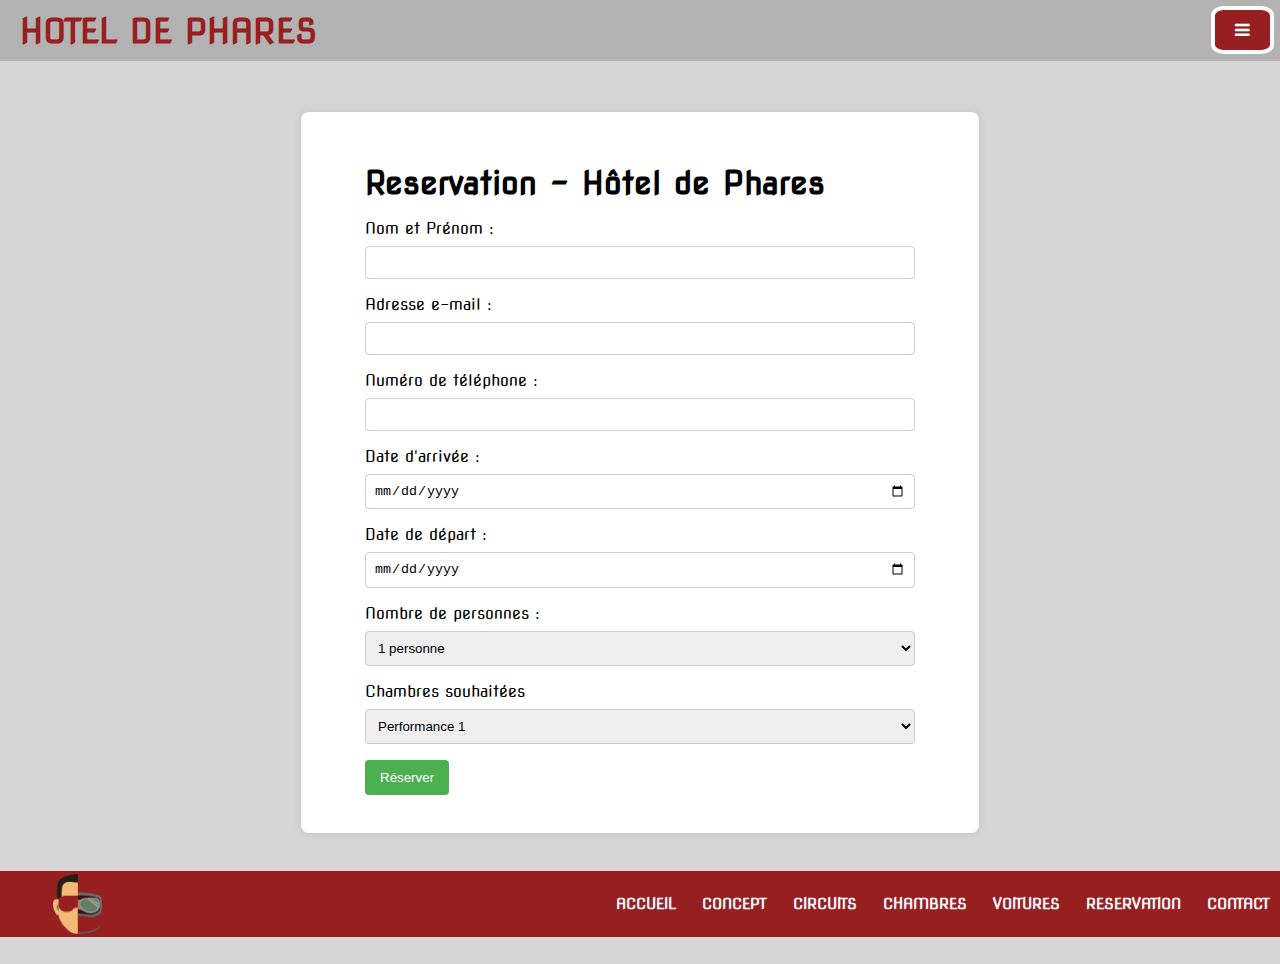
<file: Dossier Avec Tout Les Docs (Codes et Images)/page6.html>
<!DOCTYPE html>
<html lang="en">
  <head>
    <meta charset="UTF-8" />
    <meta name="viewport" content="width=device-width, initial-scale=1.0" />
    <title>HdP - Reservation</title>

    <link rel="preconnect" href="https://fonts.googleapis.com" />
    <link rel="preconnect" href="https://fonts.gstatic.com" crossorigin />
    <link
      href="https://fonts.googleapis.com/css2?family=Nova+Square&display=swap"
      rel="stylesheet"
    />
    <link
      href="https://fonts.googleapis.com/css2?family=Inter:wght@400;700&family=Lexend+Deca&family=Manrope:wght@600&display=swap"
      rel="stylesheet"
    />
    <link rel="stylesheet" type="text/css" href="styles.css" />
    <link rel="stylesheet" type="text/css" href="normalize.css" />
    <link rel="stylesheet" type="text/css" href="menus.css" />
    <link
      rel="stylesheet"
      href="https://cdnjs.cloudflare.com/ajax/libs/font-awesome/4.7.0/css/font-awesome.min.css"
    />
    <link rel="icon" href="image/Logo Simplifié.png" />
    <script>
      function myFunction() {
        var x = document.getElementById("myLinks");
        if (x.style.display === "block") {
          x.style.display = "none";
        } else {
          x.style.display = "block";
        }
      }
    </script>
  </head>
  <body>
    <header>
      <div role="header" class="menu_phone">
        <div class="mobile-container">
          <div class="topnav">
            <a
              href="index.html"
              class="active"
              style="font-weight: 900; text-transform: uppercase"
              ><h1>Hotel de phares</h1></a
            >
            <div id="myLinks">
              <a href="index.html">Accueil</a>
              <a href="page2.html">Concept</a>
              <a href="page3.html">Les circuits</a>
              <a href="page4.html">Les chambres</a>
              <a href="page5.html">Les véhicules</a>
              <a href="page6.html">Reservez ici</a>
              <a href="page7.html">Contact</a>
            </div>
            <a href="javascript:void(0);" class="icon" onclick="myFunction()">
              <i class="fa fa-bars"></i>
            </a>
          </div>
        </div>
      </div>
      <div class="menu" role="navigation">
        <div class="inner">
          <div class="m-left">
            <a href="index.html"><h1 class="logo">Hotel de phares</h1></a>
          </div>
          <div class="m-right">
            <a href="index.html" class="m_link">Accueil</a>
            <a href="page2.html" class="m_link">Concept</a>
            <a href="page3.html" class="m_link">Les circuits</a>
            <a href="page4.html" class="m_link">Les chambres</a>
            <a href="page5.html" class="m_link">Les voitures</a>
            <a href="page6.html" class="m_link">Reservez ici</a>
            <a href="page7.html" class="m_link">Contact</a>
          </div>
        </div>
      </div>
    </header>
    <main>
      <form
        style="
          padding-left: 5%;
          padding-right: 5%;
          padding-top: 4%;
          margin-top: 4%;
          padding-bottom: 3%;
        "
      >
        <h1 style="margin-bottom: 3%">Reservation - Hôtel de Phares</h1>
        <label>Nom et Prénom :</label>
        <input type="text" required />

        <label>Adresse e-mail :</label>
        <input type="email" required />

        <label>Numéro de téléphone :</label>
        <input type="tel" required />

        <label>Date d'arrivée :</label>
        <input type="date" required />

        <label>Date de départ :</label>
        <input type="date" required />

        <label>Nombre de personnes :</label>
        <select required>
          <option value="1">1 personne</option>
          <option value="2">2 personnes</option>
          <option value="3">3 personnes</option>
          <option value="4">4 personnes</option>
        </select>

        <label>Chambres souhaitées</label>
        <select required>
          <option value="1">Performance 1</option>
          <option value="2">Performance 2</option>
          <option value="3">Vintage</option>
          <option value="4">Rallye</option>
        </select>

        <button>Réserver</button>
      </form>
    </main>
    <footer>
      <div class="footer" role="navigation">
        <div class="inner_footer">
          <div class="f-left">
            <a href="index.html">
              <img
                class="footer_image"
                src="image/Logo Simplifié.png"
                alt="Logo Alt Text"
              />
            </a>
          </div>
          <div class="f-right">
            <a href="index.html" class="f_link">Accueil</a>
            <a href="page2.html" class="f_link">Concept</a>
            <a href="page3.html" class="f_link">circuits</a>
            <a href="page4.html" class="f_link">Chambres</a>
            <a href="page5.html" class="f_link">Voitures</a>
            <a href="page6.html" class="f_link">Reservation</a>
            <a href="page7.html" class="f_link">Contact</a>
          </div>
        </div>
      </div>
      <div class="footer_phone">
        <div class="footer_phone" role="navigation">
          <div class="inner_footer">
            <div class="f-phone">
              <a href="page6.html" class="f_phone">Haut de la page</a>
            </div>
          </div>
        </div>
      </div>
    </footer>
  </body>
</html>
</file>
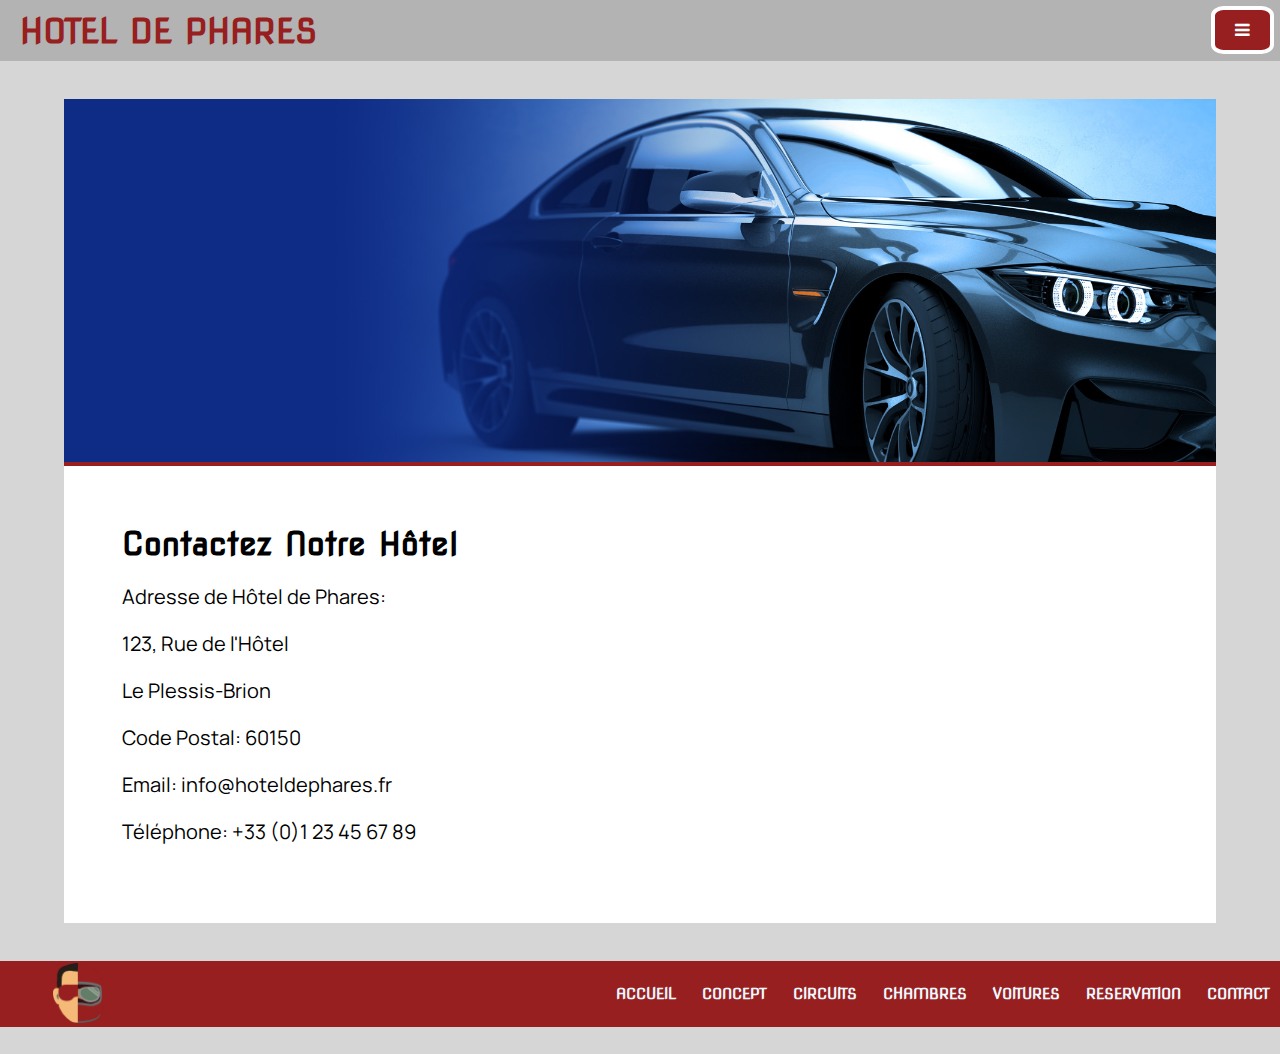
<file: Dossier Avec Tout Les Docs (Codes et Images)/page7.html>
<!DOCTYPE html>
<html lang="en">
  <head>
    <meta charset="UTF-8" />
    <meta name="viewport" content="width=device-width, initial-scale=1.0" />
    <title>HdP - Contact</title>

    <link rel="preconnect" href="https://fonts.googleapis.com" />
    <link rel="preconnect" href="https://fonts.gstatic.com" crossorigin />
    <link
      href="https://fonts.googleapis.com/css2?family=Nova+Square&display=swap"
      rel="stylesheet"
    />
    <link
      href="https://fonts.googleapis.com/css2?family=Inter:wght@400;700&family=Lexend+Deca&family=Manrope:wght@600&display=swap"
      rel="stylesheet"
    />
    <link rel="stylesheet" type="text/css" href="styles.css" />
    <link rel="stylesheet" type="text/css" href="normalize.css" />
    <link rel="stylesheet" type="text/css" href="menus.css" />
    <link
      rel="stylesheet"
      href="https://cdnjs.cloudflare.com/ajax/libs/font-awesome/4.7.0/css/font-awesome.min.css"
    />
    <link rel="icon" href="image/Logo Simplifié.png" />
    <script>
      function myFunction() {
        var x = document.getElementById("myLinks");
        if (x.style.display === "block") {
          x.style.display = "none";
        } else {
          x.style.display = "block";
        }
      }
    </script>
  </head>
  <body>
    <header>
      <div role="header" class="menu_phone">
        <div class="mobile-container">
          <div class="topnav">
            <a
              href="index.html"
              class="active"
              style="font-weight: 900; text-transform: uppercase"
              ><h1>Hotel de phares</h1></a
            >
            <div id="myLinks">
              <a href="index.html">Accueil</a>
              <a href="page2.html">Concept</a>
              <a href="page3.html">Les circuits</a>
              <a href="page4.html">Les chambres</a>
              <a href="page5.html">Les véhicules</a>
              <a href="page6.html">Reservez ici</a>
              <a href="page7.html">Contact</a>
            </div>
            <a href="javascript:void(0);" class="icon" onclick="myFunction()">
              <i class="fa fa-bars"></i>
            </a>
          </div>
        </div>
      </div>
      <div class="menu" role="navigation">
        <div class="inner">
          <div class="m-left">
            <a href="index.html"><h1 class="logo">Hotel de phares</h1></a>
          </div>
          <div class="m-right">
            <a href="index.html" class="m_link">Accueil</a>
            <a href="page2.html" class="m_link">Concept</a>
            <a href="page3.html" class="m_link">Les circuits</a>
            <a href="page4.html" class="m_link">Les chambres</a>
            <a href="page5.html" class="m_link">Les voitures</a>
            <a href="page6.html" class="m_link">Reservez ici</a>
            <a href="page7.html" class="m_link">Contact</a>
          </div>
        </div>
      </div>
    </header>

    <main>
      <section class="main_article_3">
        <img
          src="image/Tableau page 5/garagedm-banniere-rouille.jpg"
          class="main_3_img"
          alt=""
        />

        <div class="main_3_txt">
          <h1>Contactez Notre Hôtel</h1>

          <p>Adresse de Hôtel de Phares:</p>
          <p>123, Rue de l'Hôtel</p>
          <p>Le Plessis-Brion</p>
          <p>Code Postal: 60150</p>

          <div id="map"></div>

          <p>
            Email:
            <a href="mailto:info@hoteldephares.fr">info@hoteldephares.fr</a>
          </p>
          <p>Téléphone: +33 (0)1 23 45 67 89</p>
        </div>
      </section>
    </main>

    <footer>
      <div class="footer" role="navigation">
        <div class="inner_footer">
          <div class="f-left">
            <a href="index.html"
              ><img
                class="footer_image"
                src="image/Logo Simplifié.png"
                alt="Logo Alt Text"
            /></a>
          </div>
          <div class="f-right">
            <a href="index.html" class="f_link">Accueil</a>
            <a href="page2.html" class="f_link">Concept</a>
            <a href="page3.html" class="f_link">circuits</a>
            <a href="page4.html" class="f_link">Chambres</a>
            <a href="page5.html" class="f_link">Voitures</a>
            <a href="page6.html" class="f_link">Reservation</a>
            <a href="page7.html" class="f_link">Contact</a>
          </div>
        </div>
      </div>
      <div class="footer_phone">
        <div class="footer_phone" role="navigation">
          <div class="inner_footer">
            <div class="f-phone">
              <a href="page7.html" class="f_phone">Haut de la page</a>
            </div>
          </div>
        </div>
      </div>
    </footer>
  </body>
</html>
</file>
<file: Dossier Avec Tout Les Docs (Codes et Images)/styles.css>
/* debut main */
.main_article_1 {
  margin-top: 3%;
  margin-left: 5%;
  margin-right: 5%;
  width: 90%;
}
.main_article_2,
.main_article_3,
.main_article_4 {
  margin-top: 3%;
  margin-left: 5%;
  margin-right: 5%;
  width: 90%;
  background-color: #971f20;
}

.PresConcept {
  width: 20%;
  background-color: green;
}
.main_1_img {
  width: 100%;
  transition: all 0.3s ease-in-out;
}
.main_2_img,
.main_3_img,
.main_4_img {
  max-width: 100%;
  transition: all 0.3s ease-in-out;
}
.main_2_txt,
.main_3_txt,
.main_4_txt {
  padding: 5%;
  max-width: 100%;
  background-color: rgb(255, 255, 255);
}
.main_alt_2 {
  background-color: #971f20;
  margin-left: 60%;
  padding: 5%;
  width: 20%;
}
H1 {
  padding: 0;
  margin: 0;
}
p {
  font-family: Manrope;
  font-size: 20px;
}
span {
  font-weight: bold;
}
img {
  padding: 0;
  margin: 0;
}
a {
  text-decoration: none;
  color: black;
}

table {
  table-layout: fixed;
  width: 90%;
  border-collapse: collapse;
  border: 3px solid #971f20;
  margin-left: 5%;
  margin-right: 5%;
  background-color: #ffffff;
}
.last_tabl {
  margin-bottom: 3%;
}
.img_tableau {
  width: 100%;
  max-height: 300px;
}
form {
  max-width: 550px;
  margin: 20px auto;

  background-color: #fff;
  border-radius: 8px;
  box-shadow: 0 0 10px rgba(0, 0, 0, 0.1);
}

label {
  display: block;
  margin-bottom: 8px;
}

input,
select {
  width: 100%;
  padding: 8px;
  margin-bottom: 16px;
  box-sizing: border-box;
  border: 1px solid #ccc;
  border-radius: 4px;
}

button {
  background-color: #4caf50;
  color: #fff;
  padding: 10px 15px;
  border: none;
  border-radius: 4px;
  cursor: pointer;
}

button:hover {
  background-color: #45a049;
}

@media screen and (max-width: 1500px) {
  .main_article_1 {
    width: 90%;
    margin-right: 5%;
    margin-left: 5%;
  }
  .main_article_2,
  .main_article_3,
  .main_article_4 {
    width: 90%;
    margin-right: 5%;
    margin-left: 5%;
  }
}
@media screen and (max-width: 1000px) {
  .menu {
    display: none;
  }
  .menu_phone {
    display: block;
  }
  .main_article_1 {
    width: 94%;
    margin-right: 3%;
    margin-left: 3%;
  }
  .main_article_2,
  .main_article_3,
  .main_article_4 {
    width: 94%;
    margin-right: 3%;
    margin-left: 3%;
  }
  td {
    font-size: 8px;
  }
  .p_table {
    font-size: 9px;
  }
  .f_phone {
    margin-left: 20%;
  }
}
@media screen and (max-width: 700px) {
  .menu {
    display: none;
  }

  .main_article_1 {
    width: 96%;
    margin-right: 2%;
    margin-left: 2%;
  }
  .main_article_2,
  .main_article_3,
  .main_article_4 {
    width: 96%;
    margin-right: 2%;
    margin-left: 2%;
  }
}
@media screen and (max-width: 450px) {
  .logo {
    font-size: 20px;
  }

  .main_article_1 {
    width: 98%;
    margin-right: 1%;
    margin-left: 1%;
  }
  .main_article_2,
  .main_article_3,
  .main_article_4 {
    width: 98%;
    margin-right: 1%;
    margin-left: 1%;
  }
}
</file>
<file: Dossier Avec Tout Les Docs (Codes et Images)/menus.css>
/* menu FullScreen */
.menu {
  background-color: #971f20;
  width: 100%;
  height: 88px;
  line-height: 88px;
  border-bottom: 2px solid #6d836e;
}

.m-left {
  float: left;
}
.logo {
  margin: auto;
  padding: auto;
  color: aliceblue;
  text-transform: uppercase;
  font-weight: 900;
  font-size: 35px;
  letter-spacing: 1px;
}
.m-right {
  float: right;
}
.m_link {
  text-decoration: none;
  color: aliceblue;
  text-transform: uppercase;
  font-weight: 900;
  font-size: 20px;
  padding: 0;
  margin: 0 10px;
  transition: all 0.15s ease-in-out;
  border-bottom: 2px solid transparent;
}
.m_link:hover {
  padding-bottom: 3px;
  border-bottom: 2px solid #000000;
  color: #000000;
}
/* PhoneScreen */
.topnav {
  overflow: hidden;
  background-color: rgb(117, 117, 117);
  position: relative;
}

.topnav #myLinks {
  display: none;
}
.topnav a {
  color: rgb(255, 255, 255);
  padding: 10px 20px;
  text-decoration: none;
  font-size: 17px;
  display: block;
}
.topnav a.icon {
  margin-top: 6px;
  margin-right: 6px;
  background: #971f20;
  display: block;
  position: absolute;
  right: 0;
  top: 0;
  border: 4px solid white;
  border-radius: 20%;
}

.topnav a:hover {
  background-color: rgb(179, 179, 179);
  color: #971f20;
  border-color: #971f20;
}

.active {
  background-color: #971f20;
  color: white;
}
.menu_phone {
  display: none;
}
/* Footer Full screen*/
.footer {
  margin-top: 3%;
  background-color: #971f20;
  width: 100%;
  height: 66px;
  line-height: 66px;
}

.f-left {
  float: left;
}
.footer_image {
  height: 60px;
  padding: 5%;
  margin-left: 100%;
}
.f-right {
  float: right;
}
.f_link {
  text-decoration: none;
  color: aliceblue;
  text-transform: uppercase;
  font-weight: 900;
  font-size: 15px;
  padding: 0;
  margin: 0 10px;
  transition: all 0.15s ease-in-out;
}
.f_link:hover {
  padding-bottom: 3px;
  border-bottom: 2px solid #000000;
  color: #000000;
}
/* Footer Phone screen*/
.footer_phone {
  margin-top: 3%;
  background-color: #971f20;
  width: 100%;
  height: 66px;
  line-height: 66px;
  display: none;
}
.f_phone {
  text-decoration: none;
  color: rgb(219, 219, 219);
  text-transform: uppercase;
  font-weight: 900;
  font-size: 20px;
  padding: 0;
  text-align: center;
  margin-left: 35%;

  transition: all 0.15s ease-in-out;
}
.f_phone:hover {
  padding-bottom: 3px;
  border-bottom: 2px solid #000000;
  color: #000000;
}
/* Responsive */
@media screen and (max-width: 1400px) {
  .menu {
    display: none;
  }
  .menu_phone {
    display: block;
  }
}
@media screen and (max-width: 1100px) {
  .menu {
    display: none;
  }
  .menu_phone {
    display: block;
  }
}
@media screen and (max-width: 1000px) {
  .footer {
    display: none;
  }
  .footer_phone {
    display: block;
  }
}
@media screen and (max-width: 900px) {
  .menu {
    display: none;
  }
  .menu_phone {
    display: block;
  }
}
@media screen and (max-width: 750px) {
  .menu {
    display: none;
  }
}
@media screen and (max-width: 450px) {
  .logo {
    font-size: 20px;
  }
}
</file>
